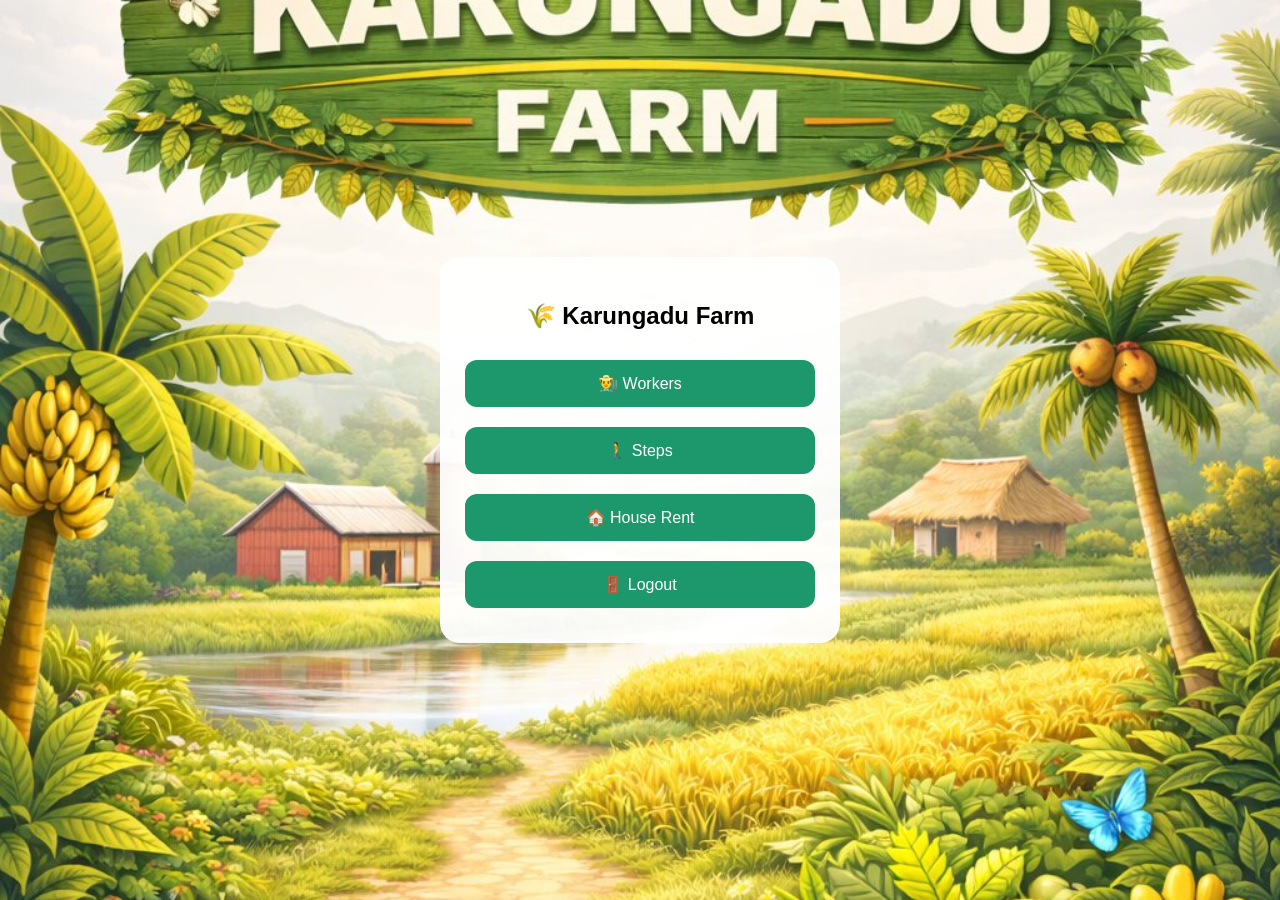
<file: dashboard.html>
<!DOCTYPE html>
<html>
<head>
  <title>Dashboard</title>
  <meta name="viewport" content="width=device-width, initial-scale=1.0">
  <link rel="stylesheet" href="style.css">
</head>
<body>

<div class="login-container">
  <div class="login-box">

    <h2>🌾 Karungadu Farm</h2>

    <button onclick="goToWorkers()">👨‍🌾 Workers</button>
    <button onclick="goToSteps()">🚶 Steps</button>
    <button onclick="goToRent()">🏠 House Rent</button>
    <button onclick="logout()">🚪 Logout</button>

  </div>
</div>

<script>
function goToWorkers() {
  window.location.href = "workers.html";
}

function goToSteps() {
  window.location.href = "steps.html";
}

function goToRent() {
  window.location.href = "rent.html";
}

function logout() {
  window.location.href = "index.html";
}
</script>

</body>
</html>
</file>
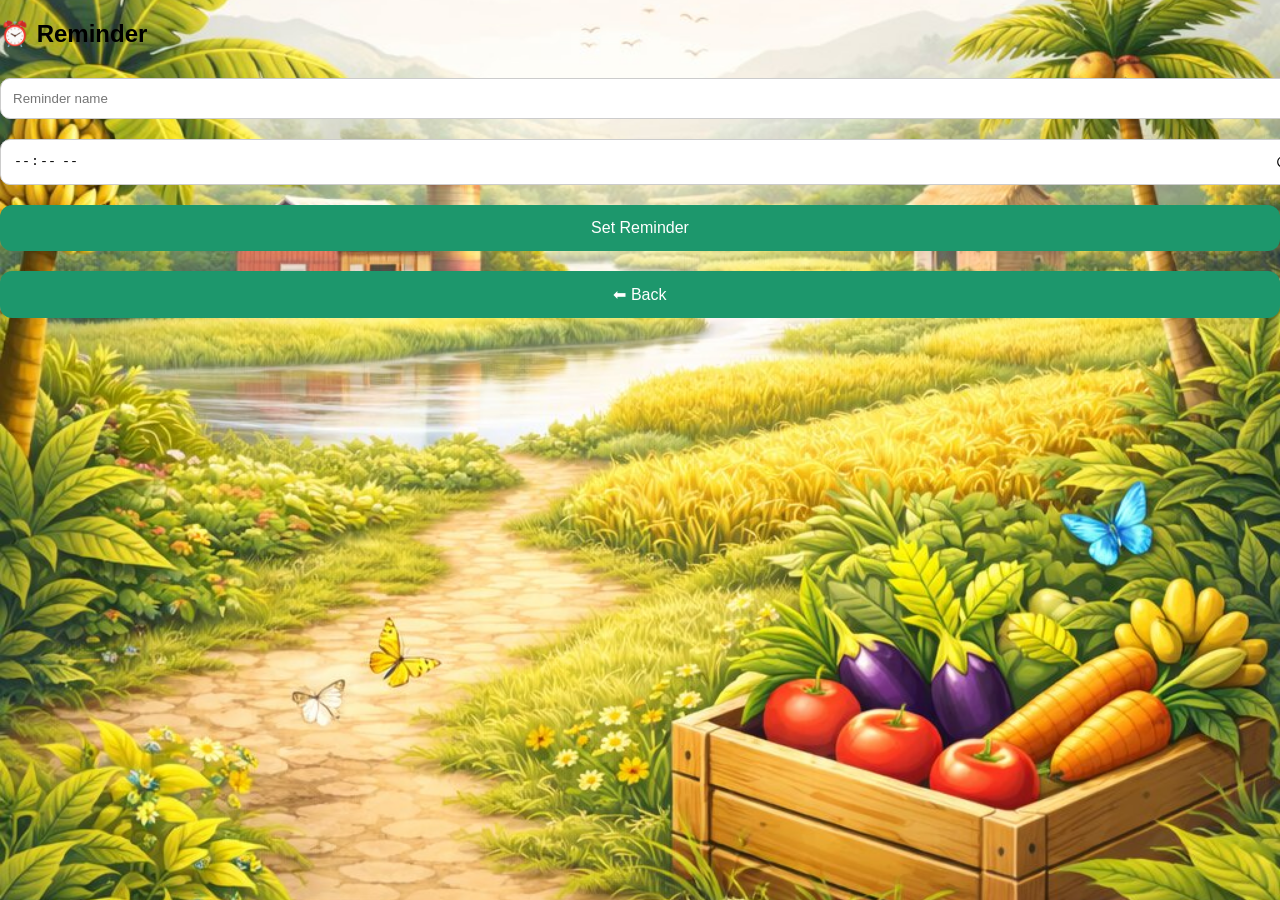
<file: reminder.html>
<!DOCTYPE html>
<html>
<head>
  <title>Reminder</title>
  <link rel="stylesheet" href="style.css">
</head>
<body>

<div class="dashboard">
  <h2>⏰ Reminder</h2>

  <input type="text" id="text" placeholder="Reminder name">
  <input type="time" id="time">

  <button onclick="setReminder()">Set Reminder</button>
  <button onclick="goBack()">⬅ Back</button>
</div>

<script>
function setReminder() {
  let text = document.getElementById("text").value;
  let time = document.getElementById("time").value;

  if (text && time) {
    alert("Reminder Set 🔔");

    setInterval(() => {
      let now = new Date();
      let current = now.getHours() + ":" + now.getMinutes();

      if (current === time) {
        alert("Reminder: " + text);
      }
    }, 1000);
  }
}

function goBack() {
  window.location.href = "dashboard.html";
}
</script>

</body>
</html>
</file>
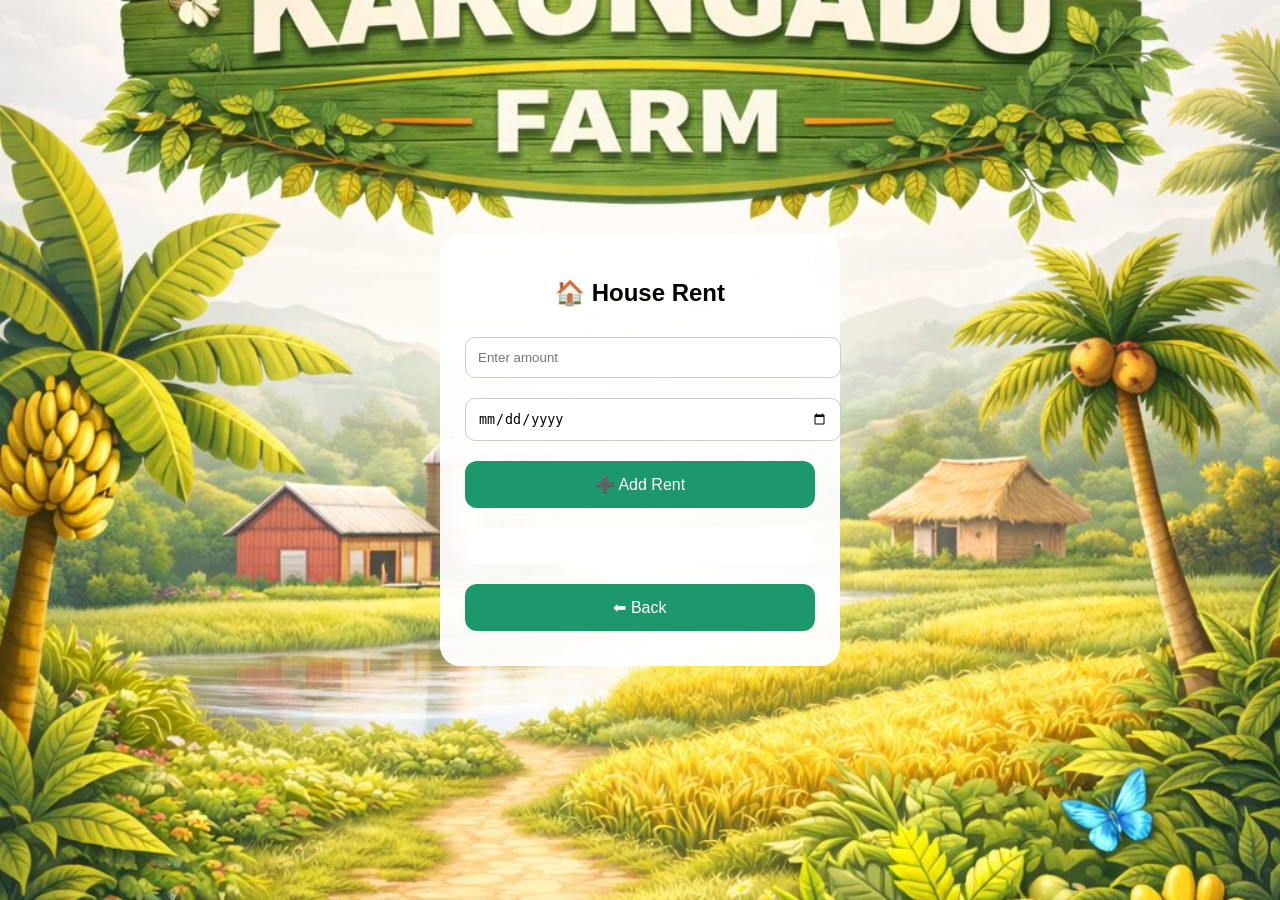
<file: rent.html>
<!DOCTYPE html>
<html>
<head>
  <title>Rent</title>
  <meta name="viewport" content="width=device-width, initial-scale=1.0">
  <link rel="stylesheet" href="style.css">
</head>
<body>

<div class="login-container">
  <div class="login-box">

    <h2>🏠 House Rent</h2>

    <input type="number" id="amount" placeholder="Enter amount">
    <input type="date" id="date">

    <button onclick="addRent()">➕ Add Rent</button>

    <div class="worker-box">
      <ul id="rentList"></ul>
    </div>

    <button onclick="goBack()">⬅ Back</button>

  </div>
</div>

<script>
function loadRent() {
  let rents = JSON.parse(localStorage.getItem("rents")) || [];
  let list = document.getElementById("rentList");
  list.innerHTML = "";

  rents.forEach((r, i) => {
    let li = document.createElement("li");

    li.innerHTML = `
      <span>₹${r.amount} - ${r.date}</span>
      <button class="delete-btn" onclick="deleteRent(${i})">❌</button>
    `;

    list.appendChild(li);
  });
}

function addRent() {
  let amount = document.getElementById("amount").value;
  let date = document.getElementById("date").value;

  if (amount && date) {
    let rents = JSON.parse(localStorage.getItem("rents")) || [];
    rents.push({ amount, date });
    localStorage.setItem("rents", JSON.stringify(rents));
    loadRent();
  }
}

function deleteRent(i) {
  let rents = JSON.parse(localStorage.getItem("rents")) || [];
  rents.splice(i, 1);
  localStorage.setItem("rents", JSON.stringify(rents));
  loadRent();
}

function goBack() {
  window.location.href = "dashboard.html";
}

window.onload = loadRent;
</script>

</body>
</html>
</file>
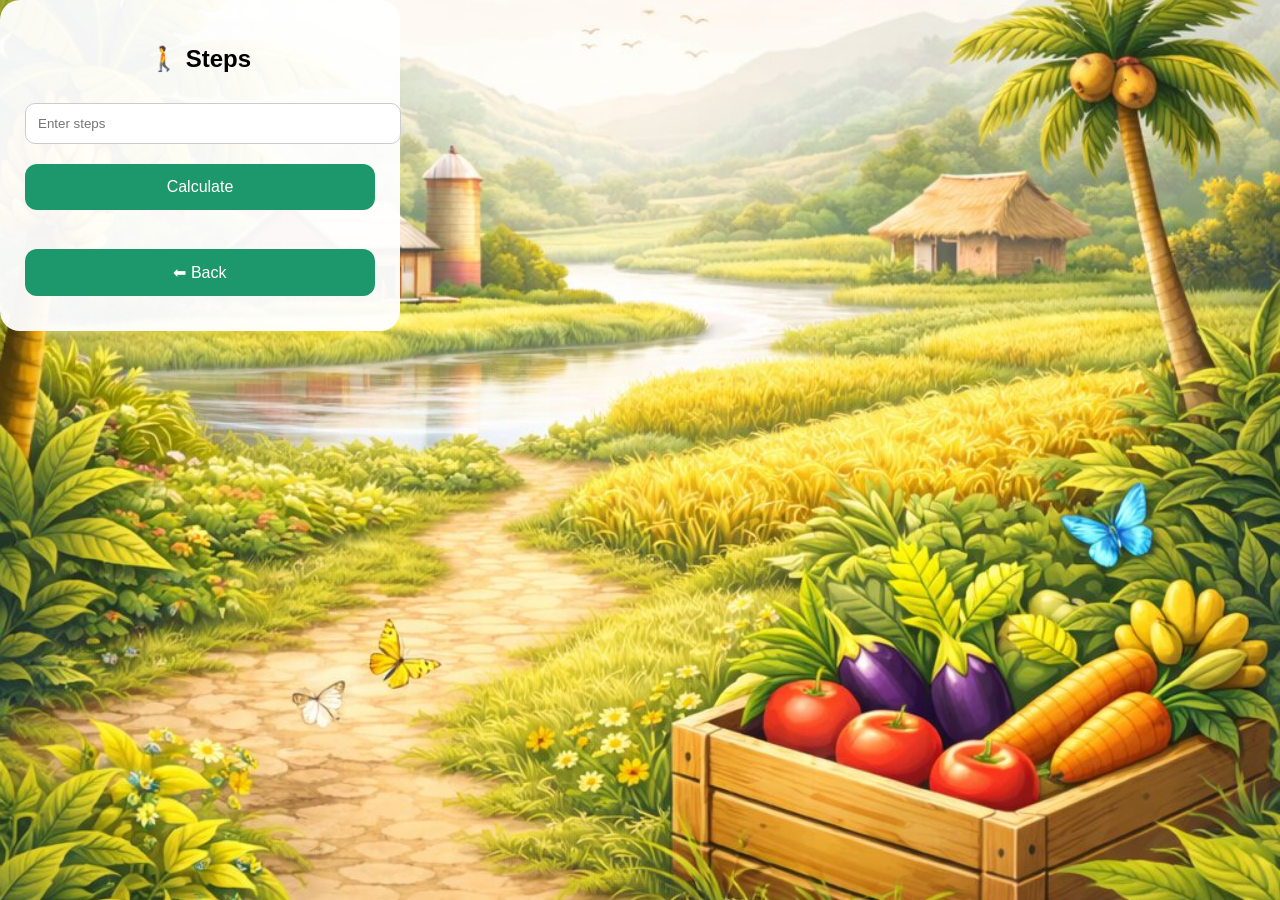
<file: steps.html>
<!DOCTYPE html>
<html>
<head>
  <title>Steps</title>
  <link rel="stylesheet" href="style.css">
</head>
<body>

<div class="login-box">
  <h2>🚶 Steps</h2>

  <input type="number" id="steps" placeholder="Enter steps">

  <button onclick="calc()">Calculate</button>

  <h3 id="result"></h3>

  <button onclick="goBack()">⬅ Back</button>
</div>

<script>
function calc() {
  let s = document.getElementById("steps").value;
  let km = s * 0.0008;
  let cal = s * 0.04;

  document.getElementById("result").innerText =
    "Distance: " + km.toFixed(2) + " km | Calories: " + cal.toFixed(0);
}

function goBack() {
  window.location.href = "dashboard.html";
}
</script>

</body>
</html>
</file>
<file: style.css>
body {
  margin: 0;
  font-family: 'Segoe UI', sans-serif;
  background: url("farm.jpg") no-repeat center/cover;
}

/* Center layout */
.login-container {
  display: flex;
  justify-content: center;
  align-items: center;
  height: 100vh;
}

/* Card */
.login-box {
  background: rgba(255,255,255,0.95);
  padding: 25px;
  border-radius: 20px;
  width: 90%;
  max-width: 350px;
  text-align: center;
}

/* Inputs */
input {
  width: 100%;
  padding: 12px;
  margin: 10px 0;
  border-radius: 10px;
  border: 1px solid #ccc;
}

/* Buttons */
button {
  width: 100%;
  padding: 14px;
  margin: 10px 0;
  border-radius: 12px;
  background: #1d976c;
  color: white;
  font-size: 16px;
  border: none;
}

/* Worker box */
.worker-box {
  background: white;
  padding: 10px;
  border-radius: 10px;
  margin: 10px 0;
  max-height: 200px;
  overflow-y: auto;
}

/* List items */
.worker-box li {
  display: flex;
  justify-content: space-between;
  align-items: center;
  background: #eee;
  margin: 6px 0;
  padding: 8px;
  border-radius: 8px;
  font-size: 14px;
}

/* 🔥 SMALL DELETE BUTTON */
.delete-btn {
  width: auto;
  padding: 4px 8px;
  font-size: 12px;
  background: red;
  color: white;
  border: none;
  border-radius: 6px;
}
</file>
